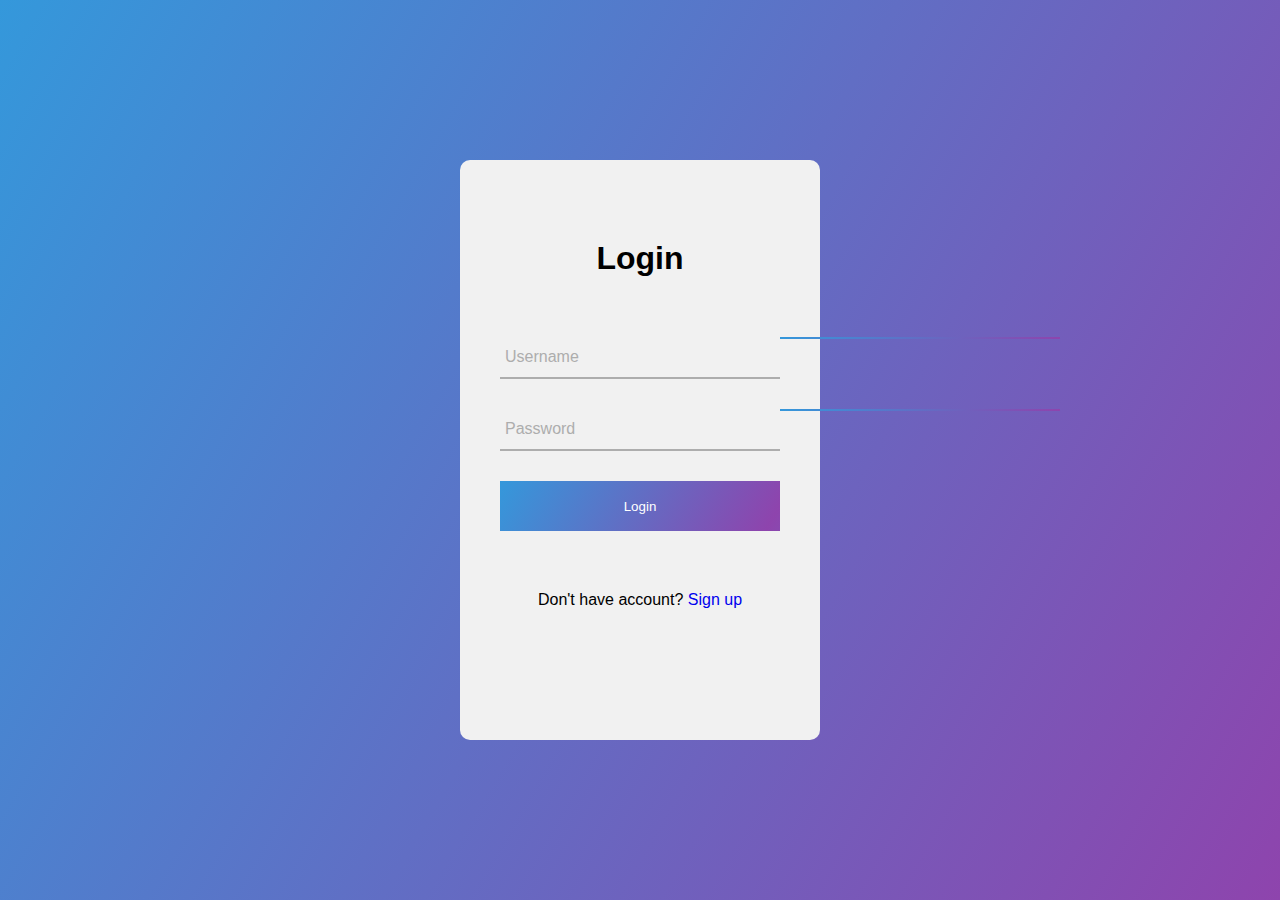
<file: templates/index.html>
<!DOCTYPE html>
<html lang="en">
<head>
	<meta charset="UTF-8">
	<title>Login Form</title>
	<link rel="stylesheet" href="style.css">
	<script src="https://ajax.googleapis.com/ajax/libs/jquery/3.4.1/jquery.min.js"></script>
</head>
<body>
	<form action="index.html" class="login-form">
		<h1>Login</h1>

		<div class="txtb">
			<input type="text">
			<span data-placeholder="Username"></span>
		</div>

		<div class="txtb">
			<input type="password">
			<span data-placeholder="Password"></span>
		</div>

		<input type="submit" class="logbtn" value="Login">

		<div class="bottom-text">
			Don't have account? <a href="#">Sign up</a>
		</div>
	</form>
</body>
</html>
</file>
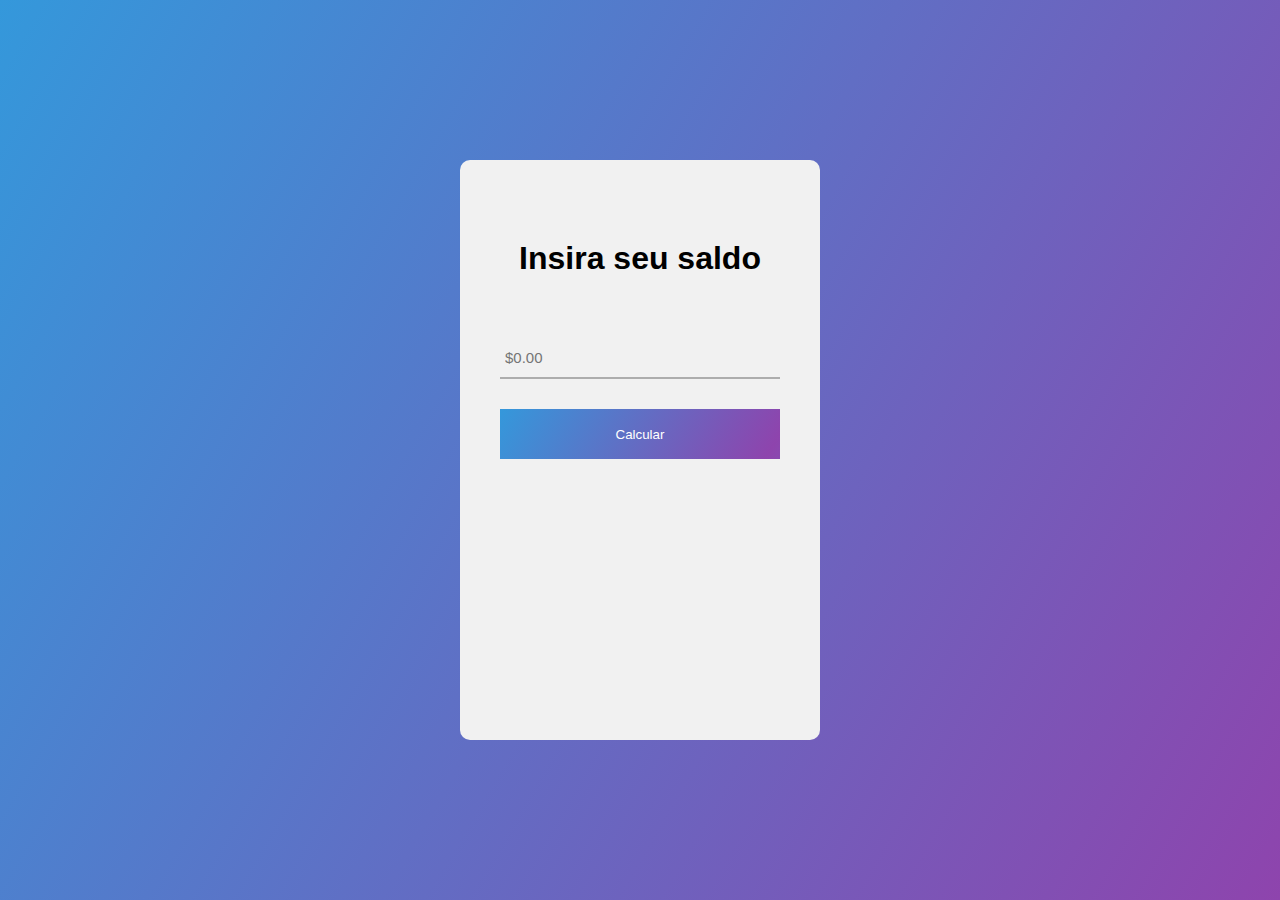
<file: templates/form.html>
<style>
	*
{
	margin: 0;
	padding: 0;
	text-decoration: none;
	font-family: 'Montserrat', sans-serif;
	box-sizing: border-box;
}

body
{
	min-height: 100vh;
	background-image: linear-gradient(120deg,#3498db,#8e44ad);
}

.login-form
{
	width: 360px;
	background: #f1f1f1;
	height: 580px;
	padding: 80px 40px;
	border-radius: 10px;
	position: absolute;
	left: 50%;
	top: 50%;
	transform: translate(-50%, -50%);
}

.login-form h1
{
	text-align: center;
	margin-bottom: 60px;
}

.txtb
{
	border-bottom: 2px solid #adadad;
	position: relative;
	margin: 30px 0;
}

.txtb input
{
	font-size: 15px;
	color: #333;
	border: none;
	width: 100%;
	outline: none;
	background: none;
	padding: 0 5px;
	height: 40px;
}

.txtb span::before
{
	content: attr(data-placeholder);
	position: absolute;
	top: 50%;
	left: 5px;
	color: #adadad;
	transform: translateY(-50%);
	z-index: -1;
	transition: .5s;
}

.txtb span::after
{
	content: '';
	position: absolute;
	width: 100%;
	height: 2px;
	background: linear-gradient(120deg,#3498db,#8e44ad);
	transition: .5s;
}

.focus + span::before
{
	top: -5px;
}

.focus + span::after
{
	width: 100%;
}

.logbtn
{
	display: block;
	width: 100%;
	height: 50px;
	border: none;
	background: linear-gradient(120deg,#3498db,#8e44ad,#3498db);
	background-size: 200%;
	color: #fff;
	outline: none;
	cursor: pointer;
	transition: .5s;
}

.logbtn:hover
{
	background-position: right; 
}

.bottom-text
{
	margin-top: 60px;
	text-align: center;
	font-size: 16px;
}
@media screen and (max-width: 480px) {
	form,
	input {
    	width: 100%;
	}
}
</style>
<!DOCTYPE html>
<html lang="en">
<head>
	<meta charset="UTF-8">
	<title>Digite o seu saldo</title>
	<script src="https://ajax.googleapis.com/ajax/libs/jquery/3.4.1/jquery.min.js"></script>
</head>
<body>
	<form action={{ url_for('result') }}  method="post" class="login-form">
		<h1>Insira seu saldo</h1>

		<div class="txtb">
			<input type="number" name="var_1" placeholder="$0.00">
		</div>

		<input type="submit" class="logbtn" value="Calcular">
	</form>
</body>
</html>
</file>
<file: templates/style.css>
*
{
	margin: 0;
	padding: 0;
	text-decoration: none;
	font-family: 'Montserrat', sans-serif;
	box-sizing: border-box;
}

body
{
	min-height: 100vh;
	background-image: linear-gradient(120deg,#3498db,#8e44ad);
}

.login-form
{
	width: 360px;
	background: #f1f1f1;
	height: 580px;
	padding: 80px 40px;
	border-radius: 10px;
	position: absolute;
	left: 50%;
	top: 50%;
	transform: translate(-50%, -50%);
}

.login-form h1
{
	text-align: center;
	margin-bottom: 60px;
}

.txtb
{
	border-bottom: 2px solid #adadad;
	position: relative;
	margin: 30px 0;
}

.txtb input
{
	font-size: 15px;
	color: #333;
	border: none;
	width: 100%;
	outline: none;
	background: none;
	padding: 0 5px;
	height: 40px;
}

.txtb span::before
{
	content: attr(data-placeholder);
	position: absolute;
	top: 50%;
	left: 5px;
	color: #adadad;
	transform: translateY(-50%);
	z-index: -1;
	transition: .5s;
}

.txtb span::after
{
	content: '';
	position: absolute;
	width: 100%;
	height: 2px;
	background: linear-gradient(120deg,#3498db,#8e44ad);
	transition: .5s;
}

.focus + span::before
{
	top: -5px;
}

.focus + span::after
{
	width: 100%;
}

.logbtn
{
	display: block;
	width: 100%;
	height: 50px;
	border: none;
	background: linear-gradient(120deg,#3498db,#8e44ad,#3498db);
	background-size: 200%;
	color: #fff;
	outline: none;
	cursor: pointer;
	transition: .5s;
}

.logbtn:hover
{
	background-position: right; 
}

.bottom-text
{
	margin-top: 60px;
	text-align: center;
	font-size: 16px;
}
</file>
